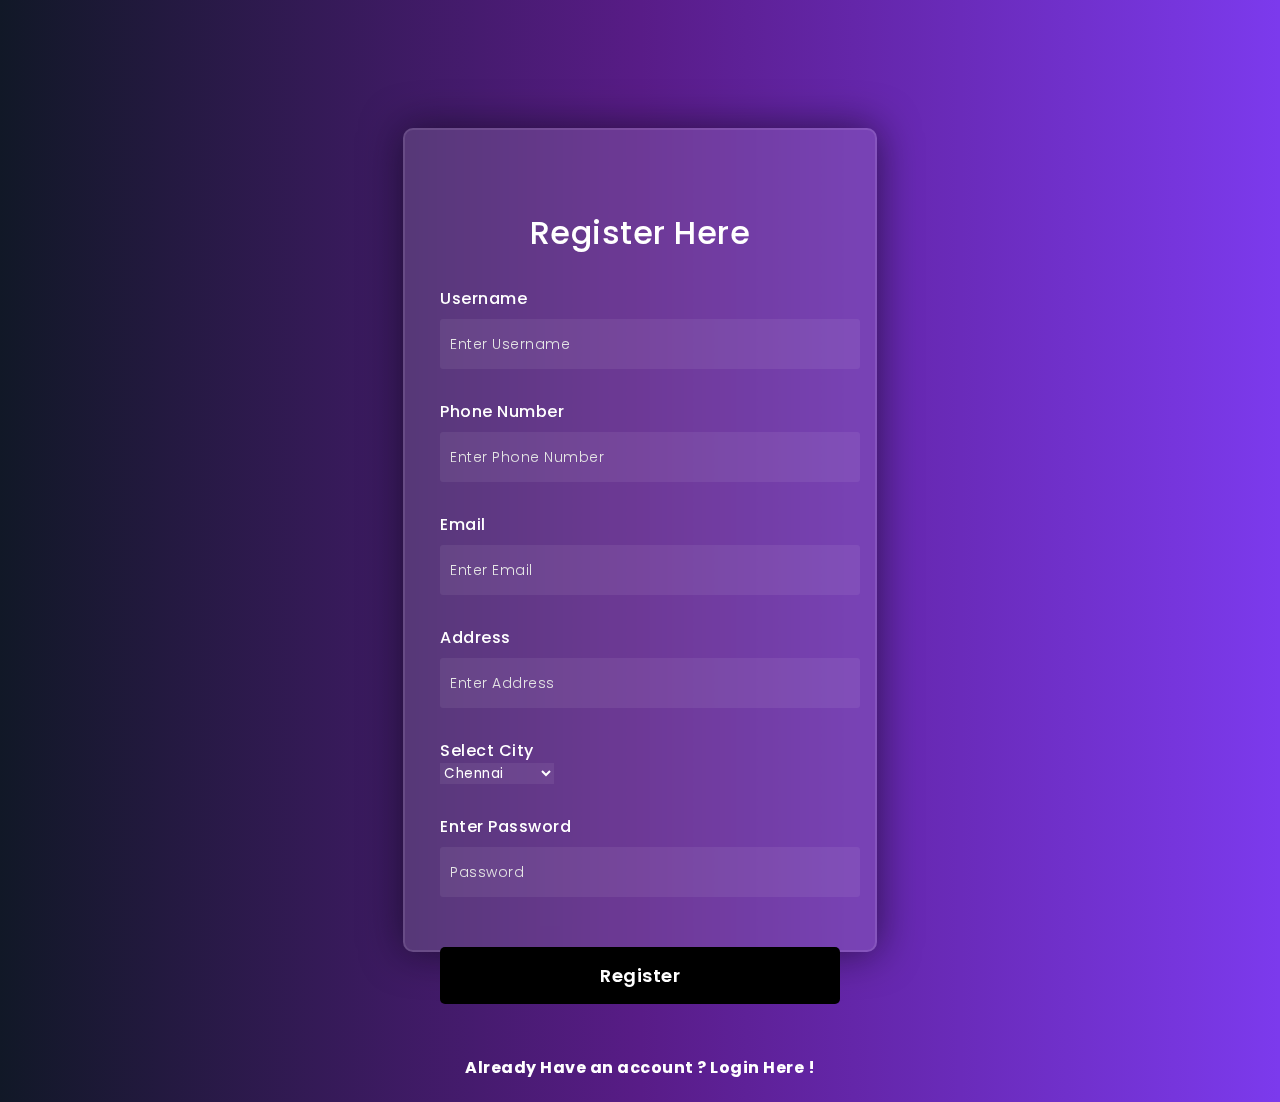
<file: Register.html>
<!DOCTYPE html>
<html lang="en">

<head>
    <!-- Design by foolishdeveloper.com -->
    <title>Registration</title>

    <link rel="preconnect" href="https://fonts.gstatic.com">
    <link rel="stylesheet" href="https://cdnjs.cloudflare.com/ajax/libs/font-awesome/5.15.4/css/all.min.css">
    <link href="https://fonts.googleapis.com/css2?family=Poppins:wght@300;500;600&display=swap" rel="stylesheet">
    <!--Stylesheet-->
    <style media="screen">
        @import url('https://fonts.googleapis.com/css2?family=Lexend:wght@800&display=swap');

   

        body {
            background: -webkit-gradient(linear,  left top, right top, color-stop(0%,rgb(17, 24, 39)), color-stop(50%,rgb(88, 28, 135)), color-stop(100%,rgb(124, 58, 237)));
        
        }

        .background {
            width: 430px;
            height: 520px;
            position: absolute;
            transform: translate(-50%, -50%);
            left: 50%;
            top: 50%;
        }

        .background .shape {
            height: 200px;
            width: 200px;
            position: absolute;
            border-radius: 50%;
        }

        .shape:first-child {
            background: linear-gradient(#1845ad,
                    #23a2f6);
            left: -80px;
            top: -80px;
        }

        .shape:last-child {
            background: linear-gradient(to right,
                    #ff512f,
                    #f09819);
            right: -30px;
            bottom: -80px;
        }

        form {
            height: 720px;
            width: 400px;
            background-color: rgba(255, 255, 255, 0.13);
            position: absolute;
            transform: translate(-50%, -50%);
            top: 60%;
            left: 50%;
            border-radius: 10px;
            backdrop-filter: blur(10px);
            border: 2px solid rgba(255, 255, 255, 0.1);
            box-shadow: 0 0 40px rgba(8, 7, 16, 0.6);
            padding: 50px 35px;
        }

        form * {
            font-family: 'Poppins', sans-serif;
            color: #ffffff;
            letter-spacing: 0.5px;
            outline: none;
            border: none;
        }

        form h3 {
            font-size: 32px;
            font-weight: 500;
            line-height: 42px;
            text-align: center;
        }

        label {
            display: block;
            margin-top: 30px;
            font-size: 16px;
            font-weight: 500;
        }

        input {
            display: block;
            height: 50px;
            width: 100%;
            background-color: rgba(255, 255, 255, 0.07);
            border-radius: 3px;
            padding: 0 10px;
            margin-top: 8px;
            font-size: 14px;
            font-weight: 300;
        }

        ::placeholder {
            color: #e5e5e5;
        }



        form:hover {
            border: #8d01ff solid 3px;
        }

        button {
            margin-top: 50px;
            width: 100%;
            background-color: #000000;
            color: #ffffff;
            padding: 15px 0;
            font-size: 18px;
            font-weight: 600;
            border-radius: 5px;
            cursor: pointer;
        }

        .social {
            margin-top: 30px;
            display: flex;
        }

        .social div {
            background: red;
            width: 150px;
            border-radius: 3px;
            padding: 5px 10px 10px 5px;
            background-color: rgba(255, 255, 255, 0.27);
            color: #eaf0fb;
            text-align: center;
        }

        .social div:hover {
            background-color: rgba(255, 255, 255, 0.47);
        }

        .social .fb {
            margin-left: 25px;
        }

        .social i {
            margin-right: 4px;
        }

        input::-webkit-outer-spin-button,
        input::-webkit-inner-spin-button {
            -webkit-appearance: none;
            margin: 0;
        }

        input[type=number] {
            -moz-appearance: textfield;
        }

        .social {
            display: flex;
            gap: 10px;
            flex-direction: column;
            align-items: center;
        }

        .space {
            margin-top: 5rem;
        }
    </style>
</head>

<body>
    <div class="background">

    </div>
    <form>
        <h3>Register Here</h3>

        <label for="username">Username</label>
        <input type="text" placeholder="Enter Username" id="username">
        <label for="number">Phone Number</label>
        <input type="number" placeholder="Enter Phone Number" id="password">
        <label for="number">Email</label>
        <input type="email" placeholder="Enter Email" id="password">
        <label for="number">Address</label>
        <input type="text" placeholder="Enter Address" id="password">
        <label for="number">Select City</label>
        <select name="Select City" id="username" style="background-color:rgba(255,255,255,0.07); color:white;">
            <option style="background-color:black; color: white;">Chennai</option>
            <option style="background-color: black; color: white;">Kanchipuram</option>
            <option style="background-color: black; color: white;">Thiruvallur</option>
        </select>
        <label for="password">Enter Password</label>
        <input type="password" placeholder="Password" id="password">

        <button>Register</button>
        <div class="social">
            <h4>Already Have an account ?
            Login Here !</h4>
        </div>
    </form>
</body>

</html>
</file>
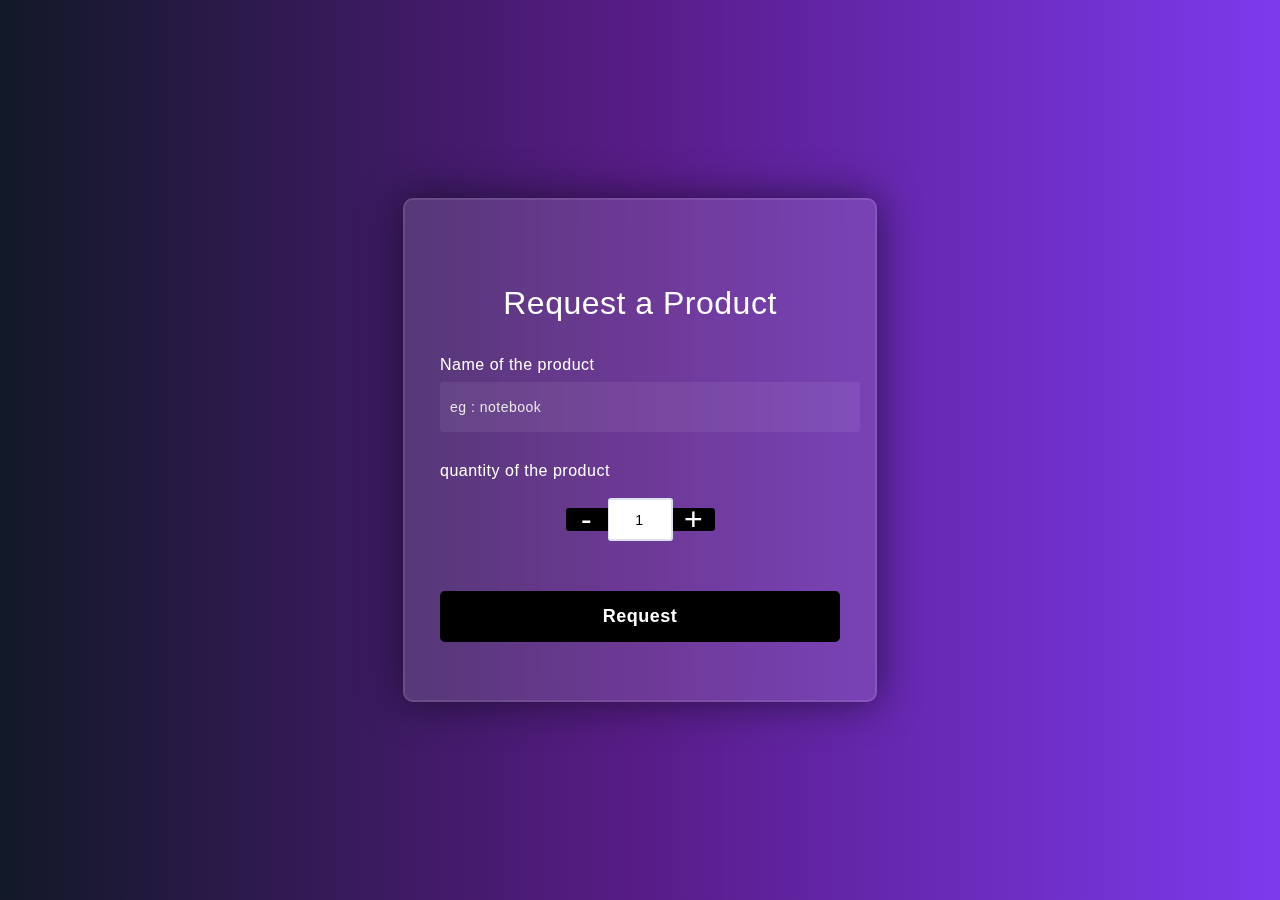
<file: request.html>
<!DOCTYPE html>
<html lang="en">
<head>
    <meta charset="UTF-8">
    <meta http-equiv="X-UA-Compatible" content="IE=edge">
    <meta name="viewport" content="width=device-width, initial-scale=1.0">
    <title>Request</title>
   <script>
    $(document).ready(function() {
  const minus = $('.quantity__minus');
  const plus = $('.quantity__plus');
  const input = $('.quantity__input');
  minus.click(function(e) {
    e.preventDefault();
    var value = input.val();
    if (value > 1) {
      value--;
    }
    input.val(value);
  });
  
  plus.click(function(e) {
    e.preventDefault();
    var value = input.val();
    value++;
    input.val(value);
  })
});
   </script>
</head>
<body>
    <form>
        <h3>Request a Product</h3>

        <label for="productname">Name of the product</label>
        <input type="text" placeholder="eg : notebook" id="username">
        <label for="productname">quantity of the product</label>
        <br>
        <div class="quantity">
            <a href="#" class="quantity__minus" style="font-size:xx-large;"><span>-</span></a>
            <input name="quantity" type="text" class="quantity__input" value="1">
            <a href="#" class="quantity__plus" style="font-size:xx-large;"><span>+</span></a>
          </div>

        <button>Request</button>
        
    </form>
</body>
<style>
    body{
      background: -webkit-gradient(linear,  left top, right top, color-stop(0%,rgb(17, 24, 39)), color-stop(50%,rgb(88, 28, 135)), color-stop(100%,rgb(124, 58, 237)));
       }  
       .quantity {
  display: flex;
  align-items: center;
  justify-content: center;
  padding: 0;
}
.quantity__minus,
.quantity__plus {
  display: block;
  width: 42px;
  height: 23px;
  margin: 0;
  background: #000000;
  text-decoration: none;
  text-align: center;
  line-height: 23px;
}
.quantity__minus:hover,
.quantity__plus:hover {
  background: #8604ff;
  color: #fff;
} 
.quantity__minus {
  border-radius: 3px 0 0 3px;
 
}
.quantity__plus {
  border-radius: 0 3px 3px 0;
}
.quantity__input {
  width: 62px;
  height: 39px;
  margin: 0;
  padding: 0;
  text-align: center;
  border-top: 2px solid #dee0ee;
  border-bottom: 2px solid #dee0ee;
  border-left: 1px solid #dee0ee;
  border-right: 2px solid #dee0ee;
  background: #fff;
  color: #000000;
}
.quantity__minus:link,
.quantity__plus:link {
  color: #8184a1;
} 
.quantity__minus:visited,
.quantity__plus:visited {
  color: #fff;
}
       form{
    height: 400px;
    width: 400px;
    background-color: rgba(255,255,255,0.13);
    position: absolute;
    transform: translate(-50%,-50%);
    top: 50%;
    left: 50%;
    border-radius: 10px;
    backdrop-filter: blur(10px);
    border: 2px solid rgba(255,255,255,0.1);
    box-shadow: 0 0 40px rgba(8,7,16,0.6);
    padding: 50px 35px;
}
form *{
    font-family: 'Poppins',sans-serif;
    color: #ffffff;
    letter-spacing: 0.5px;
    outline: none;
    border: none;
}
form h3{
    font-size: 32px;
    font-weight: 500;
    line-height: 42px;
    text-align: center;
}

label{
    display: block;
    margin-top: 30px;
    font-size: 16px;
    font-weight: 500;
}
input{
    display: block;
    height: 50px;
    width: 100%;
    background-color: rgba(255,255,255,0.07);
    border-radius: 3px;
    padding: 0 10px;
    margin-top: 8px;
    font-size: 14px;
    font-weight: 300;
}
::placeholder{
    color: #e5e5e5;
}
form:hover{
    border: #af01ff solid 3px;
}
button{
    margin-top: 50px;
    width: 100%;
    background-color: #000000;
    color: #ffffff;
    padding: 15px 0;
    font-size: 18px;
    font-weight: 600;
    border-radius: 5px;
    cursor: pointer;
}
.social{
  margin-top: 30px;
  display: flex;
}
.social div{
  background: red;
  width: 150px;
  border-radius: 3px;
  padding: 5px 10px 10px 5px;
  background-color: rgba(255,255,255,0.27);
  color: #eaf0fb;
  text-align: center;
}
.social div:hover{
  background-color: rgba(255,255,255,0.47);
}
.social .fb{
  margin-left: 25px;
}
.social i{
  margin-right: 4px;
}
.social{
    display: flex;
    gap: 4px;
}


@media only screen and (max-width: 982px) {
   .social{
    flex-direction: column;
    align-items: center;
    gap: 15px;
   }
}

       </style>  
</html>
</file>
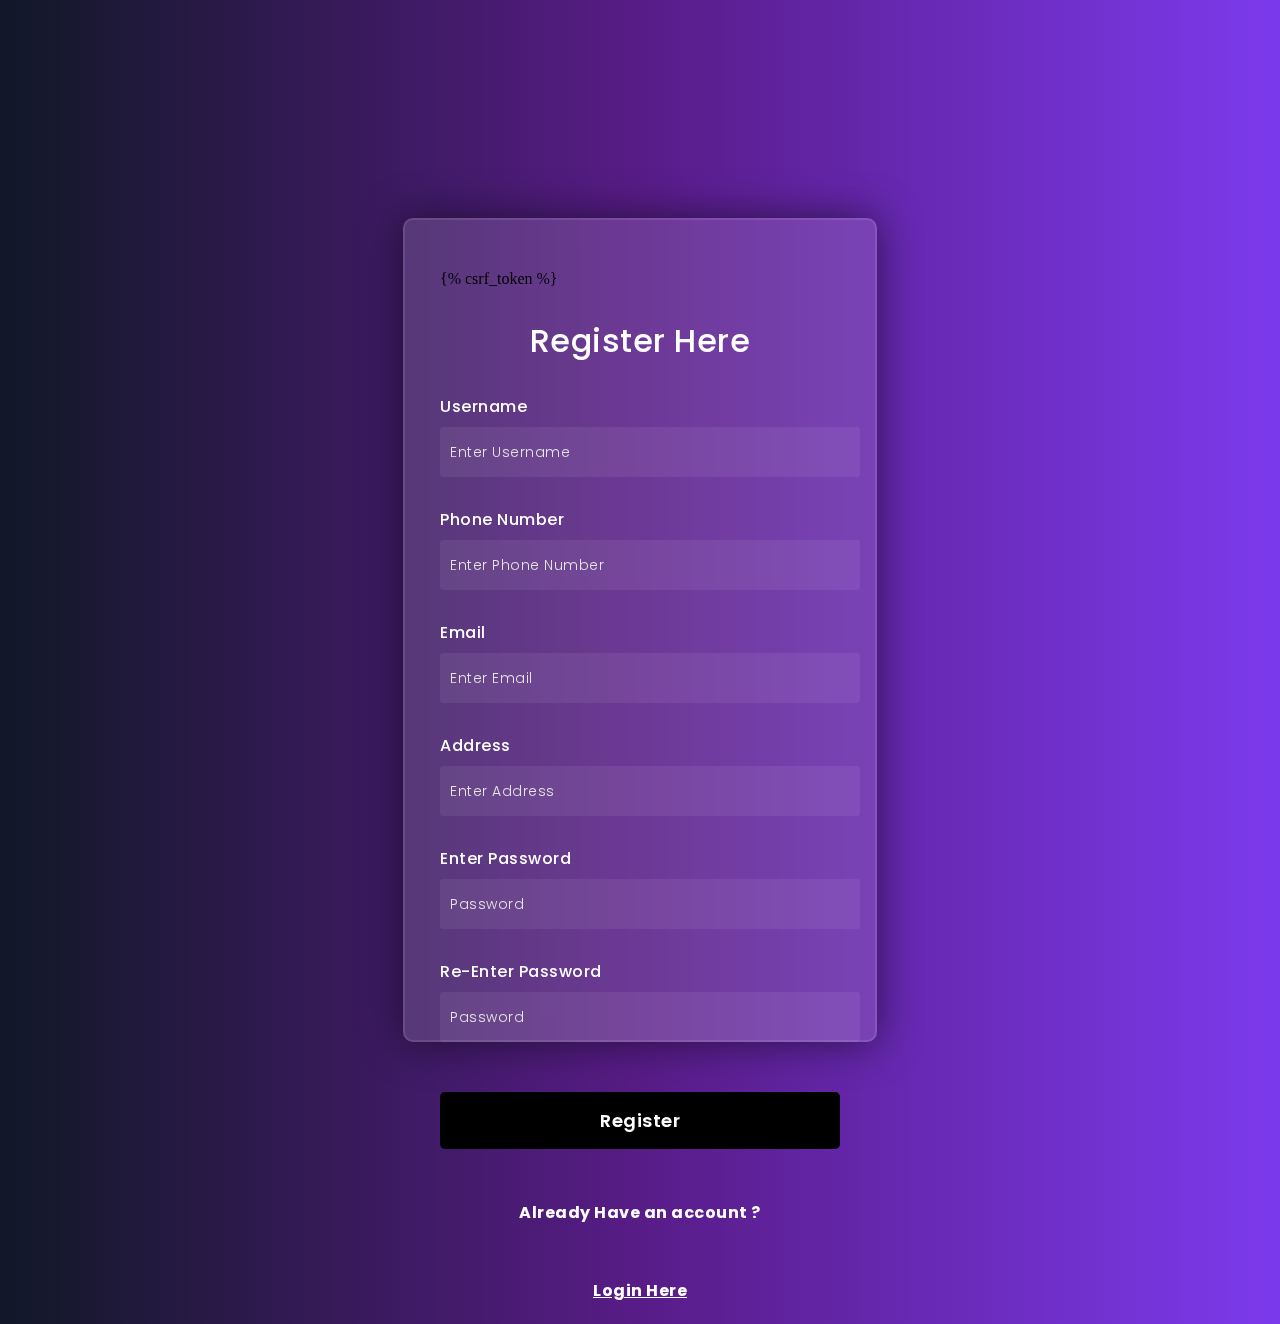
<file: django_donations/templates/register.html>
<!DOCTYPE html>
<html lang="en">
<head>
  <!-- Design by foolishdeveloper.com -->
    <title>Register</title>
 
    <link rel="preconnect" href="https://fonts.gstatic.com">
    <link rel="stylesheet" href="https://cdnjs.cloudflare.com/ajax/libs/font-awesome/5.15.4/css/all.min.css">
    <link href="https://fonts.googleapis.com/css2?family=Poppins:wght@300;500;600&display=swap" rel="stylesheet">
    <!--Stylesheet-->
    <style media="screen">
        @import url('https://fonts.googleapis.com/css2?family=Lexend:wght@800&display=swap');

   

        

        body {
            background: -webkit-gradient(linear,  left top, right top, color-stop(0%,rgb(17, 24, 39)), color-stop(50%,rgb(88, 28, 135)), color-stop(100%,rgb(124, 58, 237)));
        
        }


        .background {
            width: 430px;
            height: 520px;
            position: absolute;
            transform: translate(-50%, -50%);
            left: 50%;
            top: 50%;
        }

        .background .shape {
            height: 200px;
            width: 200px;
            position: absolute;
            border-radius: 50%;
        }

        .shape:first-child {
            background: linear-gradient(#1845ad,
                    #23a2f6);
            left: -80px;
            top: -80px;
        }

        .shape:last-child {
            background: linear-gradient(to right,
                    #ff512f,
                    #f09819);
            right: -30px;
            bottom: -80px;
        }

        form {
            height: 720px;
            width: 400px;
            background-color: rgba(255, 255, 255, 0.13);
            position: absolute;
            transform: translate(-50%, -50%);
            top: 70%;
            left: 50%;
            border-radius: 10px;
            backdrop-filter: blur(10px);
            border: 2px solid rgba(255, 255, 255, 0.1);
            box-shadow: 0 0 40px rgba(8, 7, 16, 0.6);
            padding: 50px 35px;
        }

        form * {
            font-family: 'Poppins', sans-serif;
            color: #ffffff;
            letter-spacing: 0.5px;
            outline: none;
            border: none;
        }

        form h3 {
            font-size: 32px;
            font-weight: 500;
            line-height: 42px;
            text-align: center;
        }

        label {
            display: block;
            margin-top: 30px;
            font-size: 16px;
            font-weight: 500;
        }

        input {
            display: block;
            height: 50px;
            width: 100%;
            background-color: rgba(255, 255, 255, 0.07);
            border-radius: 3px;
            padding: 0 10px;
            margin-top: 8px;
            font-size: 14px;
            font-weight: 300;
        }

        ::placeholder {
            color: #e5e5e5;
        }



        form:hover {
            border: #8d01ff solid 3px;
        }

        button {
            margin-top: 50px;
            width: 100%;
            background-color: #000000;
            color: #ffffff;
            padding: 15px 0;
            font-size: 18px;
            font-weight: 600;
            border-radius: 5px;
            cursor: pointer;
        }

        .social {
            margin-top: 30px;
            display: flex;
        }

        .social div {
            background: red;
            width: 150px;
            border-radius: 3px;
            padding: 5px 10px 10px 5px;
            background-color: rgba(255, 255, 255, 0.27);
            color: #eaf0fb;
            text-align: center;
        }

        .social div:hover {
            background-color: rgba(255, 255, 255, 0.47);
        }

        .social .fb {
            margin-left: 25px;
        }

        .social i {
            margin-right: 4px;
        }

        input::-webkit-outer-spin-button,
        input::-webkit-inner-spin-button {
            -webkit-appearance: none;
            margin: 0;
        }

        input[type=number] {
            -moz-appearance: textfield;
        }

        .social {
            display: flex;
            gap: 10px;
            flex-direction: column;
            align-items: center;
        }

        .space {
            margin-top: 5rem;
        }
    </style>
</head>
<body>
    <div class="background">
       
    </div>
    <form method="POST" >
        {% csrf_token %}
        <h3>Register Here</h3>

        <label for="username">Username</label>
        <input type="text" placeholder="Enter Username" id="username" name="username">
        <label for="number">Phone Number</label>
        <input type="number" placeholder="Enter Phone Number" id="password" name="phone" required>
        <label for="number">Email</label>
        <input type="email" placeholder="Enter Email" id="password" name="email">
        <label for="number">Address</label>
        <input type="text" placeholder="Enter Address" id="password" name="address" required>
        <!-- <label for="number">Select City</label>
        <select name="Select_City" id="username" style="background-color:rgba(255,255,255,0.07); color:white;" required>
            <option   style="background-color:black; color: white;">Chennai</option>
            <option  style="background-color: black; color: white;">Kanchipuram</option>
            <option  style="background-color: black; color: white;">Thiruvallur</option>
        </select> -->
        <label for="password">Enter Password</label>
        <input type="password" placeholder="Password" id="password" name="password">
        <label for="password">Re-Enter Password</label>
        <input type="password" placeholder="Password" id="password" name="repeatpassword">

        <button>Register</button>
        <div class="social">
         <h4>Already Have an account ? </h4>
         <a href="/login"><h4>Login Here</h4></a>
        </div>
    </form>
</body>
</html>
</file>
